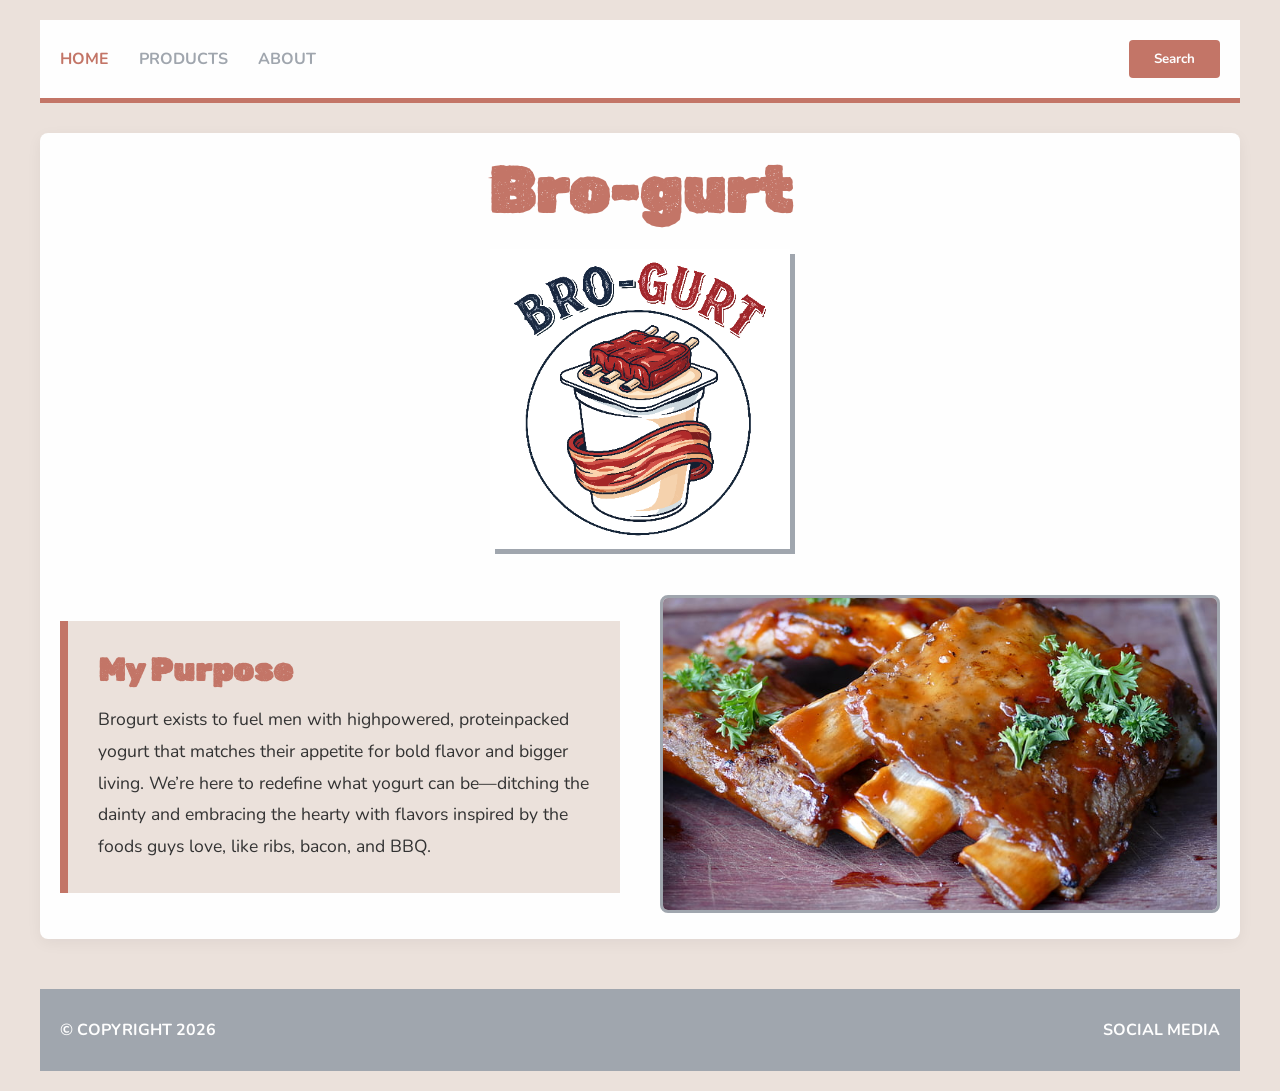
<file: docs/index.html>
<!DOCTYPE html>
<html lang="es">
<head>
    <meta charset="UTF-8">
    <meta name="viewport" content="width=device-width, initial-scale=1.0">
    <title>Bro-gurt | Home</title>
    <link href="https://fonts.googleapis.com/css2?family=Nunito:wght@400;700&family=Rubik+Dirt&display=swap" rel="stylesheet">
    <link rel="stylesheet" href="./styles/style.css">
</head>
<body>

<main class="main-wrapper">
    <header class="site-header">
        <nav class="nav-container">
            <ul class="nav-links">
                <li><a href="index.html" class="active">Home</a></li>
                <li><a href="products.html">Products</a></li>
                <li><a href="about.html">About</a></li>
            </ul>
        </nav>
        <div class="action-container">
            <button class="btn-search">Search</button>
        </div>
    </header>

    <section class="page-body">
        <h1 class="main-title">Bro-gurt</h1> <div class="logo-display">
        <img src="./images/logo.png" alt="Bro-gurt Logo">
    </div>

        <div class="content-split">
            <div class="purpose-card">
                <h2 class="subtitle">My Purpose</h2>
                <p>
                    Brogurt exists to fuel men with highpowered, proteinpacked yogurt that matches their appetite for bold flavor and bigger living. We’re here to redefine what yogurt can be—ditching the dainty and embracing the hearty with flavors inspired by the foods guys love, like ribs, bacon, and BBQ.
                </p>
            </div>

            <div class="image-showcase">
                <img src="./images/img.png" alt="Sizzling Ribs">
            </div>
        </div>
    </section>

    <footer class="site-footer">
        <div class="footer-left">
            <p>&copy; Copyright 2026</p>
        </div>
        <div class="footer-right">
            <p>Social Media</p>
        </div>
    </footer>
</main>

</body>
</html>
</file>
<file: docs/styles/style.css>
/* Variables de la Guía de Estilo  */
:root {
    --primary: #C37567;    /* Rusty Red */
    --secondary: #EBE1DB;  /* Cream */
    --accent-1: #A0A6AE;   /* Cool Gray */
    --accent-2: #FEFEFE;   /* White */
}

/* Reset y Base */
* {
    box-sizing: border-box;
    margin: 0;
    padding: 0;
}

body {
    background-color: var(--secondary); /*  */
    font-family: 'Nunito', sans-serif;  /*  */
    color: #333;
    padding: 20px;
}

.main-wrapper {
    max-width: 1200px;
    margin: 0 auto;
}

/* Header: Estructura según wireframe */
.site-header {
    display: flex;
    justify-content: space-between;
    align-items: center;
    padding: 20px;
    background-color: var(--accent-2);
    border-bottom: 5px solid var(--primary);
    margin-bottom: 30px;
}

.nav-links {
    list-style: none;
    display: flex;
    gap: 30px;
}

.nav-links a {
    text-decoration: none;
    color: var(--accent-1);
    font-weight: bold;
    text-transform: uppercase;
    transition: color 0.3s;
}

.nav-links a:hover, .nav-links a.active {
    color: var(--primary);
}

.btn-search {
    background-color: var(--primary);
    color: var(--accent-2);
    border: none;
    padding: 10px 25px;
    font-family: 'Nunito', sans-serif;
    font-weight: bold;
    cursor: pointer;
    border-radius: 4px;
}

/* Body: Diseño improvisado sobre estructura */
.page-body {
    padding: 20px;
    background-color: var(--accent-2);
    border-radius: 8px;
    box-shadow: 0 4px 15px rgba(0,0,0,0.05);
}

.main-title {
    font-family: 'Rubik Dirt', cursive; /*  */
    color: var(--primary);
    text-align: center;
    font-size: 4rem;
    margin-bottom: 20px;
}

.logo-display {
    text-align: center;
    margin-bottom: 40px;
}

.logo-display img {
    max-width: 300px;
    filter: drop-shadow(5px 5px 0px var(--accent-1));
}

/* Grid de Propósito e Imagen 1 */
.content-split {
    display: grid;
    grid-template-columns: 1fr 1fr; /* Estructura del wireframe */
    gap: 40px;
    align-items: center;
    margin-top: 40px;
}

.purpose-card {
    padding: 30px;
    border-left: 8px solid var(--primary);
    background-color: var(--secondary);
}

.subtitle {
    font-family: 'Rubik Dirt', cursive;
    color: var(--primary);
    margin-bottom: 15px;
    font-size: 2rem;
}

.purpose-card p {
    font-size: 1.1rem;
    line-height: 1.8;
}

.image-showcase img {
    width: 100%;
    border-radius: 8px;
    border: 3px solid var(--accent-1);
}

/* Footer: Estructura según wireframe */
.site-footer {
    display: flex;
    justify-content: space-between;
    padding: 30px 20px;
    margin-top: 50px;
    background-color: var(--accent-1);
    color: var(--accent-2);
    font-weight: bold;
    text-transform: uppercase;
}
</file>
